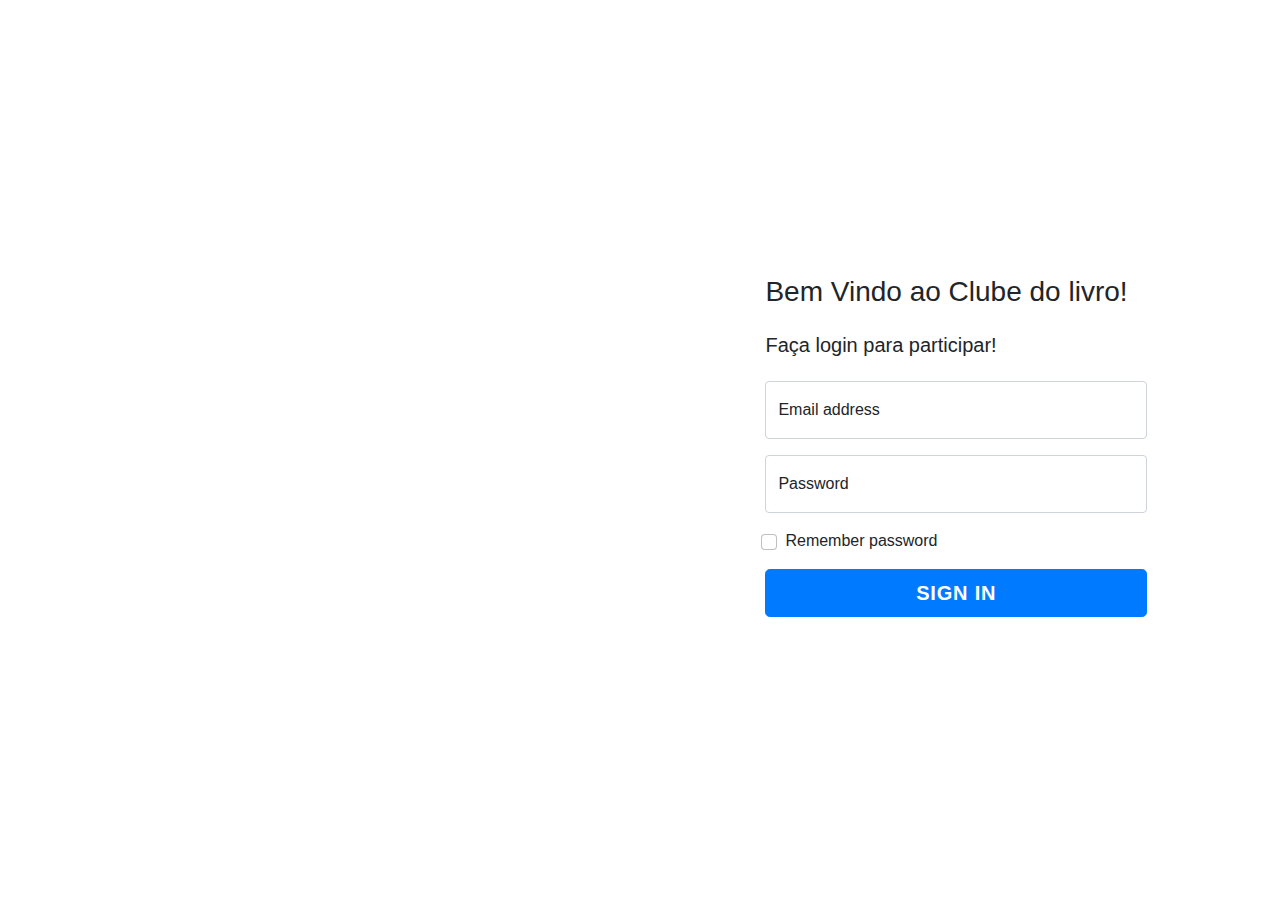
<file: index.html>
<!DOCTYPE html>
<html lang="en">
<head>
    <meta charset="UTF-8">
    <meta http-equiv="Content-Type" content="text/html; charset=utf-8"/>
    <title>Clube</title>
    <link href="css/styles.css" rel="stylesheet"/>
    <link rel="stylesheet" href="https://maxcdn.bootstrapcdn.com/bootstrap/4.0.0/css/bootstrap.min.css"
          integrity="sha384-Gn5384xqQ1aoWXA+058RXPxPg6fy4IWvTNh0E263XmFcJlSAwiGgFAW/dAiS6JXm" crossorigin="anonymous">
</head>
<body>
<div class="container-fluid ps-md-0">
    <div class="row g-0">
        <div class="d-none d-md-flex col-md-4 col-lg-6 bg-image"></div>
        <div class="col-md-8 col-lg-6">
            <div class="login d-flex align-items-center py-5">
                <div class="container">
                    <div class="row">
                        <div class="col-md-9 col-lg-8 mx-auto">
                            <h3 class="login-heading mb-4">Bem Vindo ao Clube do livro!</h3>
                            <h5 class="login-heading mb-4">Faça login para participar!</h5>
                            <!-- Sign In Form -->
                            <form id="logon" action="https://fiap-clube-front.herokuapp.com/home.html" method="post">
                                <div class="form-floating mb-3">
                                    <input type="email" class="form-control" id="email"
                                           placeholder="name@example.com">
                                    <label for="floatingInput">Email address</label>
                                </div>
                                <div class="form-floating mb-3">
                                    <input type="password" class="form-control" id="password"
                                           placeholder="Password">
                                    <label for="floatingPassword">Password</label>
                                </div>

                                <div class="form-check mb-3">
                                    <input class="form-check-input" type="checkbox" value="" id="rememberPasswordCheck">
                                    <label class="form-check-label" for="rememberPasswordCheck">
                                        Remember password
                                    </label>
                                </div>
                                <div class="d-grid">
                                    <button class="btn btn-lg btn-primary btn-login text-uppercase fw-bold mb-2"
                                           type="submit">Sign in
                                    </button>
                                </div>
                            </form>
                        </div>
                    </div>
                </div>
            </div>
        </div>
    </div>
</div>
</body>
<script  src="https://code.jquery.com/jquery-3.4.1.min.js"
  integrity="sha256-CSXorXvZcTkaix6Yvo6HppcZGetbYMGWSFlBw8HfCJo="
  crossorigin="anonymous"></script>
<script src="https://cdnjs.cloudflare.com/ajax/libs/popper.js/1.12.9/umd/popper.min.js"
        integrity="sha384-ApNbgh9B+Y1QKtv3Rn7W3mgPxhU9K/ScQsAP7hUibX39j7fakFPskvXusvfa0b4Q"
        crossorigin="anonymous"></script>
<script src="https://maxcdn.bootstrapcdn.com/bootstrap/4.0.0/js/bootstrap.min.js"
        integrity="sha384-JZR6Spejh4U02d8jOt6vLEHfe/JQGiRRSQQxSfFWpi1MquVdAyjUar5+76PVCmYl"
        crossorigin="anonymous"></script>
<script src="js/auth.js"></script>
</html>
</file>
